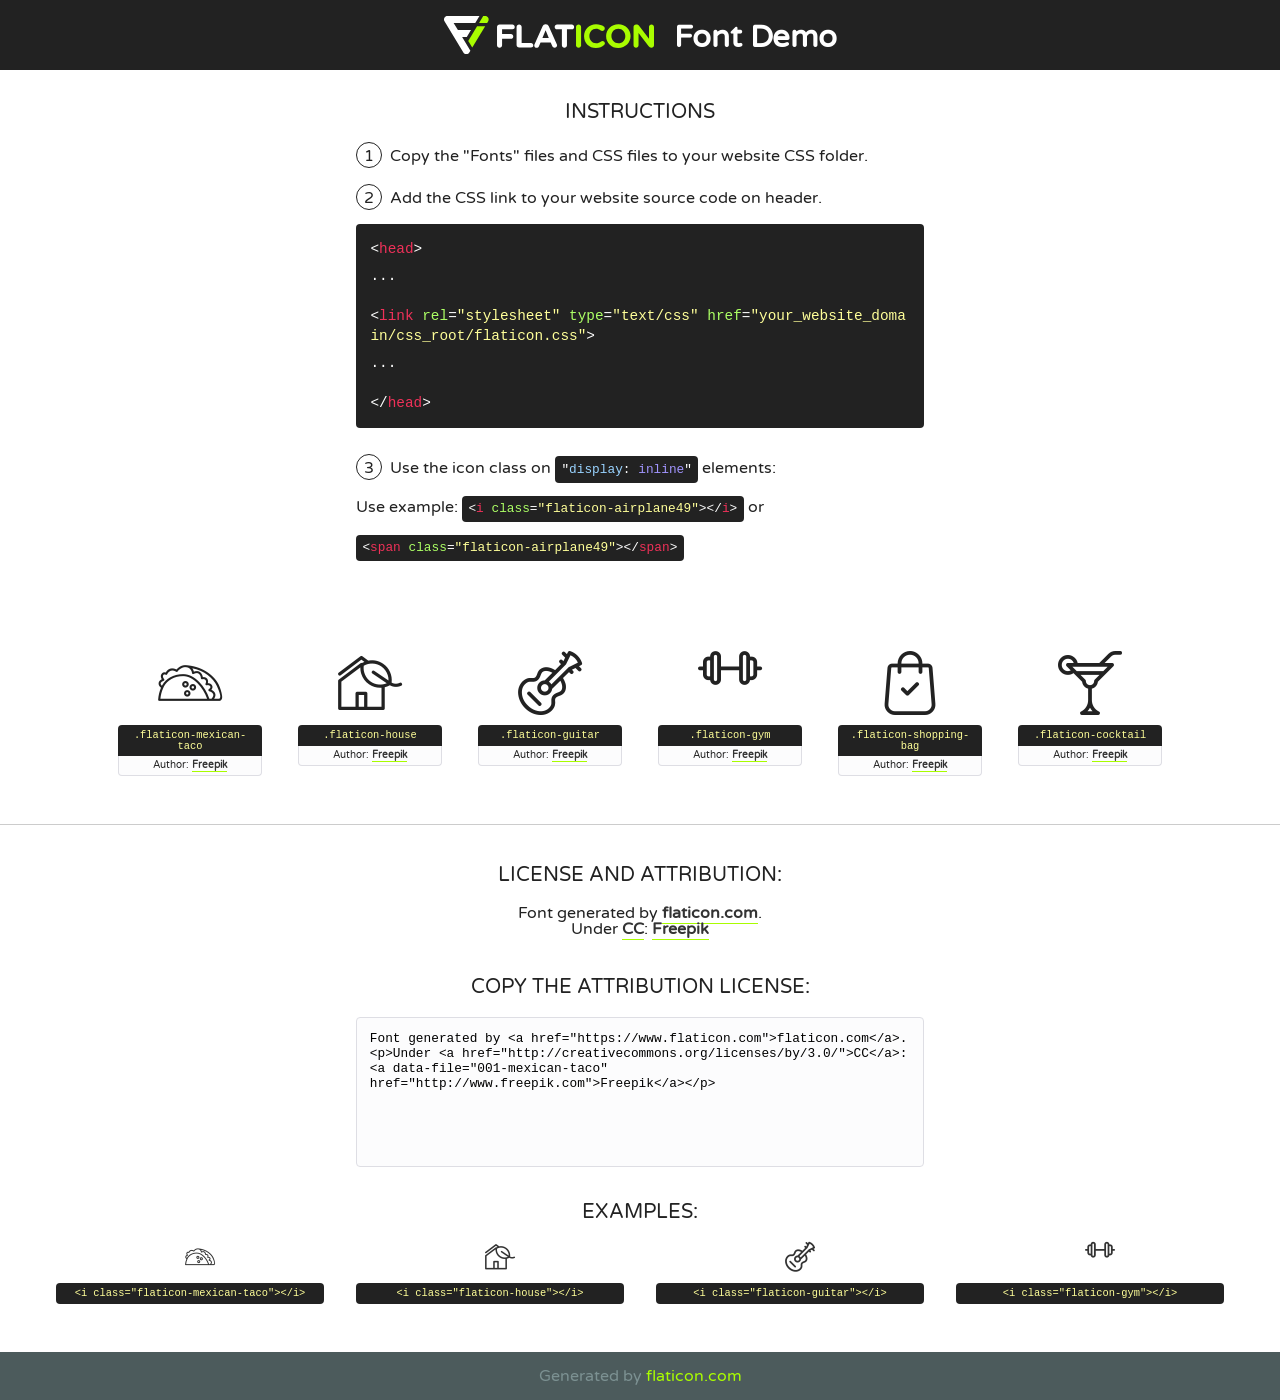
<file: WebContent/fonts/flaticon/font/flaticon.html>
<!DOCTYPE html>
<!--
  Flaticon icon font: Flaticon
  Creation date: 11/02/2019 11:47
-->
<html>
<!DOCTYPE html>
<html>

<head>
    <title>Flaticon WebFont</title>
    <link href="http://fonts.googleapis.com/css?family=Varela+Round" rel="stylesheet" type="text/css" />
    <link rel="stylesheet" type="text/css" href="flaticon.css">
    <meta charset="UTF-8">
    <style>
    html, body, div, span, applet, object, iframe,
    h1, h2, h3, h4, h5, h6, p, blockquote, pre,
    a, abbr, acronym, address, big, cite, code,
    del, dfn, em, img, ins, kbd, q, s, samp,
    small, strike, strong, sub, sup, tt, var,
    b, u, i, center,
    dl, dt, dd, ol, ul, li,
    fieldset, form, label, legend,
    table, caption, tbody, tfoot, thead, tr, th, td,
    article, aside, canvas, details, embed, 
    figure, figcaption, footer, header, hgroup, 
    menu, nav, output, ruby, section, summary,
    time, mark, audio, video {
        margin: 0;
        padding: 0;
        border: 0;
        font-size: 100%;
        font: inherit;
        vertical-align: baseline;
    }
    /* HTML5 display-role reset for older browsers */
    article, aside, details, figcaption, figure, 
    footer, header, hgroup, menu, nav, section {
        display: block;
    }
    body {
        line-height: 1;
    }
    ol, ul {
        list-style: none;
    }
    blockquote, q {
        quotes: none;
    }
    blockquote:before, blockquote:after,
    q:before, q:after {
        content: '';
        content: none;
    }
    table {
        border-collapse: collapse;
        border-spacing: 0;
    }
    body {
        font-family: 'Varela Round', Helvetica, Arial, sans-serif;
        font-size: 16px;
        color: #222;
    }
    a {
        color: #333;
        border-bottom: 1px solid #a9fd00;
        font-weight: bold;
        text-decoration: none;
    }
    * {
        -moz-box-sizing: border-box;
        -webkit-box-sizing: border-box;
        box-sizing: border-box;
        margin: 0;
        padding: 0;
    }
    [class^="flaticon-"]:before, [class*=" flaticon-"]:before, [class^="flaticon-"]:after, [class*=" flaticon-"]:after {
        font-family: Flaticon;
        font-size: 30px;
        font-style: normal;
        margin-left: 20px;
        color: #333;
    }
    .wrapper {
        max-width: 600px;
        margin: auto;
        padding: 0 1em;
    }
    .title {
        font-size: 1.25em;
        text-align: center;
        margin-bottom: 1em;
        text-transform: uppercase;
    }
    header {
        text-align: center;
        background-color: #222;
        color: #fff;
        padding: 1em;
    }
    header .logo {
        width: 210px;
        height: 38px;
        display: inline-block;
        vertical-align: middle;
        margin-right: 1em;
        border: none;
    }
    header strong {
        font-size: 1.95em;
        font-weight: bold;
        vertical-align: middle;
        margin-top: 5px;
        display: inline-block;
    }
    .demo {
        margin: 2em auto;
        line-height: 1.25em;
    }
    .demo ul li {
        margin-bottom: 1em;
    }
    .demo ul li .num {
        color: #222;
        border-radius: 20px;
        display: inline-block;
        width: 26px;
        padding: 3px;
        height: 26px;
        text-align: center;
        margin-right: 0.5em;
        border: 1px solid #222;
    }
    .demo ul li code {
        background-color: #222;
        border-radius: 4px;
        padding: 0.25em 0.5em;
        display: inline-block;
        color: #fff;
        font-family: Consolas,Monaco,Lucida Console,Liberation Mono,DejaVu Sans Mono,Bitstream Vera Sans Mono,Courier New, monospace;
        font-weight: lighter;
        margin-top: 1em;
        font-size: 0.8em;
        word-break: break-all;
    }
    .demo ul li code.big {
        padding: 1em;
        font-size: 0.9em;
    }
    .demo ul li code .red {
        color: #EF3159;
    }
    .demo ul li code .green {
        color: #ACFF65;
    }
    .demo ul li code .yellow {
        color: #FFFF99;
    }
    .demo ul li code .blue {
        color: #99D3FF;
    }
    .demo ul li code .purple {
        color: #A295FF;
    }
    .demo ul li code .dots {
        margin-top: 0.5em;
        display: block;
    }
    #glyphs {
        border-bottom: 1px solid #ccc;
        padding: 2em 0;
        text-align: center;
    }
    .glyph {
        display: inline-block;
        width: 9em;
        margin: 1em;
        text-align: center;
        vertical-align: top;
        background: #FFF;
    }
    .glyph .glyph-icon {
        padding: 10px;
        display: block;
        font-family:"Flaticon";
        font-size: 64px;
        line-height: 1;
    }
    .glyph .glyph-icon:before {
        font-size: 64px;
        color: #222;
        margin-left: 0;
    }
    .class-name {
        font-size: 0.65em;
        background-color: #222;
        color: #fff;
        border-radius: 4px 4px 0 0;
        padding: 0.5em;
        color: #FFFF99;
        font-family: Consolas,Monaco,Lucida Console,Liberation Mono,DejaVu Sans Mono,Bitstream Vera Sans Mono,Courier New, monospace;
    }
    .author-name {
        font-size: 0.6em;
        background-color: #fcfcfd;
        border: 1px solid #DEDEE4;
        border-top: 0;
        border-radius: 0 0 4px 4px;
        padding: 0.5em;
    }
    .class-name:last-child {
        font-size: 10px;
        color:#888;
    }
    .class-name:last-child a {
        font-size: 10px;
        color:#555;
    }
    .class-name:last-child a:hover {
        color:#a9fd00;
    }
    .glyph > input {
        display: block;
        width: 100px;
        margin: 5px auto;
        text-align: center;
        font-size: 12px;
        cursor: text;
    }
    .glyph > input.icon-input {
        font-family:"Flaticon";
        font-size: 16px;
        margin-bottom: 10px;
    }
    .attribution .title {
        margin-top: 2em;
    }
    .attribution textarea {
        background-color: #fcfcfd;
        padding: 1em;
        border: none;
        box-shadow: none;
        border: 1px solid #DEDEE4;
        border-radius: 4px;
        resize: none;
        width: 100%;
        height: 150px;
        font-size: 0.8em;
        font-family: Consolas,Monaco,Lucida Console,Liberation Mono,DejaVu Sans Mono,Bitstream Vera Sans Mono,Courier New, monospace;
        -webkit-appearance: none;
    }
    .iconsuse {
        margin: 2em auto;
        text-align: center;
        max-width: 1200px;
    }
    .iconsuse:after {
        content: '';
        display: table;
        clear: both;
    }
    .iconsuse .image {
        float: left;
        width: 25%;
        padding: 0 1em;
    }
    .iconsuse .image p {
        margin-bottom: 1em;
    }
    .iconsuse .image span {
        display: block;
        font-size: 0.65em;
        background-color: #222;
        color: #fff;
        border-radius: 4px;
        padding: 0.5em;
        color: #FFFF99;
        margin-top: 1em;
        font-family: Consolas,Monaco,Lucida Console,Liberation Mono,DejaVu Sans Mono,Bitstream Vera Sans Mono,Courier New, monospace;
    }
    #footer {
        text-align: center;
        background-color: #4C5B5C;
        color: #7c9192;
        padding: 1em;
    }
    #footer a {
        border: none;
        color: #a9fd00;
        font-weight: normal;
    }
    @media (max-width: 960px) {
        .iconsuse .image {
            width: 50%;
        }
    }
    @media (max-width: 560px) {
        .iconsuse .image {
            width: 100%;
        }
    }
    </style>
</head>

<body class="characters-off">

    <header>
        <a href="https://www.flaticon.com" target="_blank" class="logo">
            <svg version="1.1" xmlns="http://www.w3.org/2000/svg" xmlns:xlink="http://www.w3.org/1999/xlink" xmlns:a="http://ns.adobe.com/AdobeSVGViewerExtensions/3.0/" viewBox="0 0 560.875 102.036" enable-background="new 0 0 560.875 102.036" xml:space="preserve">
                <defs>
                </defs>
                <g>
                    <g class="letters">
                        <path fill="#ffffff" d="M141.596,29.675c0-3.777,2.985-6.767,6.764-6.767h34.438c3.426,0,6.15,2.728,6.15,6.15
                        c0,3.43-2.724,6.149-6.15,6.149h-27.674v13.091h23.719c3.429,0,6.151,2.724,6.151,6.15c0,3.43-2.723,6.149-6.151,6.149h-23.719
                        v17.574c0,3.773-2.986,6.761-6.764,6.761c-3.779,0-6.764-2.989-6.764-6.761V29.675z"></path>
                        <path fill="#ffffff" d="M193.844,29.149c0-3.781,2.985-6.767,6.764-6.767c3.776,0,6.763,2.985,6.763,6.767v42.957h25.039
                        c3.426,0,6.149,2.726,6.149,6.153c0,3.425-2.723,6.15-6.149,6.15h-31.802c-3.779,0-6.764-2.986-6.764-6.768V29.149z"></path>
                        <path fill="#ffffff" d="M241.891,75.71l21.438-48.407c1.492-3.341,4.215-5.357,7.906-5.357h0.792
                        c3.686,0,6.323,2.017,7.815,5.357l21.439,48.407c0.436,0.967,0.701,1.845,0.701,2.723c0,3.602-2.809,6.501-6.414,6.501
                        c-3.161,0-5.269-1.845-6.499-4.655l-4.132-9.661h-27.059l-4.301,10.102c-1.144,2.631-3.426,4.214-6.237,4.214
                        c-3.517,0-6.24-2.81-6.24-6.325C241.1,77.64,241.451,76.677,241.891,75.71z M279.932,58.666l-8.521-20.297l-8.526,20.297H279.932
                        z"></path>
                        <path fill="#ffffff" d="M314.864,35.387H301.86c-3.429,0-6.239-2.813-6.239-6.238c0-3.429,2.811-6.24,6.239-6.24h39.533
                        c3.426,0,6.237,2.811,6.237,6.24c0,3.425-2.811,6.238-6.237,6.238h-13.001v42.785c0,3.773-2.99,6.761-6.764,6.761
                        c-3.779,0-6.764-2.989-6.764-6.761V35.387z"></path>
                        <path fill="#A9FD00" d="M352.615,29.149c0-3.781,2.985-6.767,6.767-6.767c3.774,0,6.761,2.985,6.761,6.767v49.024
                        c0,3.773-2.987,6.761-6.761,6.761c-3.781,0-6.767-2.989-6.767-6.761V29.149z"></path>
                        <path fill="#A9FD00" d="M374.132,53.836v-0.179c0-17.481,13.178-31.801,32.065-31.801c9.22,0,15.459,2.458,20.557,6.238
                        c1.402,1.054,2.637,2.985,2.637,5.357c0,3.692-2.985,6.59-6.681,6.59c-1.845,0-3.071-0.702-4.044-1.319
                        c-3.776-2.813-7.729-4.393-12.562-4.393c-10.364,0-17.831,8.611-17.831,19.154v0.173c0,10.542,7.291,19.329,17.831,19.329
                        c5.715,0,9.492-1.756,13.359-4.834c1.049-0.874,2.458-1.491,4.039-1.491c3.429,0,6.325,2.813,6.325,6.236
                        c0,2.106-1.056,3.78-2.282,4.834c-5.539,4.834-12.036,7.733-21.878,7.733C387.572,85.464,374.132,71.493,374.132,53.836z"></path>
                        <path fill="#A9FD00" d="M433.009,53.836v-0.179c0-17.481,13.79-31.801,32.766-31.801c18.981,0,32.592,14.143,32.592,31.628v0.173
                        c0,17.483-13.785,31.807-32.769,31.807C446.625,85.464,433.009,71.32,433.009,53.836z M484.224,53.836v-0.179
                        c0-10.539-7.725-19.326-18.626-19.326c-10.893,0-18.449,8.611-18.449,19.154v0.173c0,10.542,7.73,19.329,18.626,19.329
                        C476.676,72.986,484.224,64.378,484.224,53.836z"></path>
                        <path fill="#A9FD00" d="M506.233,29.321c0-3.774,2.99-6.763,6.767-6.763h1.401c3.252,0,5.183,1.583,7.029,3.953l26.093,34.265
                        V29.059c0-3.692,2.99-6.677,6.681-6.677c3.683,0,6.671,2.985,6.671,6.677v48.934c0,3.78-2.987,6.765-6.764,6.765h-0.436
                        c-3.257,0-5.188-1.581-7.034-3.953l-27.056-35.492v32.944c0,3.687-2.985,6.676-6.678,6.676c-3.683,0-6.673-2.989-6.673-6.676
                        V29.321z"></path>
                    </g>
                    <g class="insignia">
                        <path fill="#ffffff" d="M48.372,56.137h12.517l11.156-18.537H37.186L25.688,18.539h57.825L94.668,0H9.271
                        C5.925,0,2.842,1.801,1.198,4.716c-1.644,2.907-1.593,6.482,0.134,9.343l50.38,83.501c1.678,2.781,4.689,4.476,7.938,4.476
                        c3.246,0,6.257-1.695,7.935-4.476l2.898-4.804L48.372,56.137z"></path>
                        <g class="i">
                            <path fill="#A9FD00" d="M93.575,18.539h0.031v0.004l21.652,0.004l2.705-4.488c1.727-2.861,1.778-6.436,0.133-9.343
                            C116.454,1.801,113.371,0,110.026,0h-5.294L93.575,18.539z"></path>
                            <polygon fill="#A9FD00" points="88.291,27.356 64.725,66.486 75.519,84.404 109.942,27.356"></polygon>
                        </g>
                    </g>
                </g>
            </svg>
        </a>
        <strong>Font Demo</strong>
    </header>


    <section class="demo wrapper">

        <p class="title">Instructions</p>

        <ul>
            <li>
                <span class="num">1</span>Copy the "Fonts" files and CSS files to your website CSS folder.
            </li>
            <li>
                <span class="num">2</span>Add the CSS link to your website source code on header.
                <code class="big">
                    &lt;<span class="red">head</span>&gt;
                    <br/><span class="dots">...</span>
                    <br/>&lt;<span class="red">link</span> <span class="green">rel</span>=<span class="yellow">"stylesheet"</span> <span class="green">type</span>=<span class="yellow">"text/css"</span> <span class="green">href</span>=<span class="yellow">"your_website_domain/css_root/flaticon.css"</span>&gt;
                    <br/><span class="dots">...</span>
                    <br/>&lt;/<span class="red">head</span>&gt;
                </code>
            </li>

            <li>
                <p>
                    <span class="num">3</span>Use the icon class on <code>"<span class="blue">display</span>:<span class="purple"> inline</span>"</code> elements:
                    <br />
                    Use example: <code>&lt;<span class="red">i</span> <span class="green">class</span>=<span class="yellow">&quot;flaticon-airplane49&quot;</span>&gt;&lt;/<span class="red">i</span>&gt;</code> or <code>&lt;<span class="red">span</span> <span class="green">class</span>=<span class="yellow">&quot;flaticon-airplane49&quot;</span>&gt;&lt;/<span class="red">span</span>&gt;</code>
            </li>
        </ul>

    </section>




   <section id="glyphs">          
    
      
        <div class="glyph"><div class="glyph-icon flaticon-mexican-taco"></div>
            <div class="class-name">.flaticon-mexican-taco</div>
            <div class="author-name">Author: <a data-file="001-mexican-taco" href="http://www.freepik.com">Freepik</a> </div> 
        </div>        
        
        <div class="glyph"><div class="glyph-icon flaticon-house"></div>
            <div class="class-name">.flaticon-house</div>
            <div class="author-name">Author: <a data-file="002-house" href="http://www.freepik.com">Freepik</a> </div> 
        </div>        
        
        <div class="glyph"><div class="glyph-icon flaticon-guitar"></div>
            <div class="class-name">.flaticon-guitar</div>
            <div class="author-name">Author: <a data-file="003-guitar" href="http://www.freepik.com">Freepik</a> </div> 
        </div>        
        
        <div class="glyph"><div class="glyph-icon flaticon-gym"></div>
            <div class="class-name">.flaticon-gym</div>
            <div class="author-name">Author: <a data-file="004-gym" href="http://www.freepik.com">Freepik</a> </div> 
        </div>        
        
        <div class="glyph"><div class="glyph-icon flaticon-shopping-bag"></div>
            <div class="class-name">.flaticon-shopping-bag</div>
            <div class="author-name">Author: <a data-file="005-shopping-bag" href="http://www.freepik.com">Freepik</a> </div> 
        </div>        
        
        <div class="glyph"><div class="glyph-icon flaticon-cocktail"></div>
            <div class="class-name">.flaticon-cocktail</div>
            <div class="author-name">Author: <a data-file="006-cocktail" href="http://www.freepik.com">Freepik</a> </div> 
        </div>        
        

    </section>



    <section class="attribution wrapper"   style="text-align:center;">

      <div class="title">License and attribution:</div><div class="attrDiv">Font generated by <a href="https://www.flaticon.com">flaticon.com</a>. <div><p>Under <a href="http://creativecommons.org/licenses/by/3.0/">CC</a>: <a data-file="001-mexican-taco" href="http://www.freepik.com">Freepik</a></p>  </div>
      </div>
      <div class="title">Copy the Attribution License:</div>

    <textarea onclick="this.focus();this.select();">Font generated by &lt;a href=&quot;https://www.flaticon.com&quot;&gt;flaticon.com&lt;/a&gt;. <p>Under <a href="http://creativecommons.org/licenses/by/3.0/">CC</a>: <a data-file="001-mexican-taco" href="http://www.freepik.com">Freepik</a></p>  
     </textarea>

    </section>

    <section class="iconsuse">

          <div class="title">Examples:</div>            
             
            <div class="image">
                <p>
                    <i class="glyph-icon flaticon-mexican-taco"></i> 
                    <span>&lt;i class=&quot;flaticon-mexican-taco&quot;&gt;&lt;/i&gt;</span>
                </p>
            </div>
            
            <div class="image">
                <p>
                    <i class="glyph-icon flaticon-house"></i> 
                    <span>&lt;i class=&quot;flaticon-house&quot;&gt;&lt;/i&gt;</span>
                </p>
            </div>
            
            <div class="image">
                <p>
                    <i class="glyph-icon flaticon-guitar"></i> 
                    <span>&lt;i class=&quot;flaticon-guitar&quot;&gt;&lt;/i&gt;</span>
                </p>
            </div>
            
            <div class="image">
                <p>
                    <i class="glyph-icon flaticon-gym"></i> 
                    <span>&lt;i class=&quot;flaticon-gym&quot;&gt;&lt;/i&gt;</span>
                </p>
            </div>
                       
        </div>
                            
    </section>

<div id="footer">
    <div>Generated by <a href="https://www.flaticon.com">flaticon.com</a>
    </div>
</div>



</body>
</html>
</file>
<file: WebContent/fonts/flaticon/font/flaticon.css>
/*
  	Flaticon icon font: Flaticon
  	Creation date: 11/02/2019 11:47
  	*/

@font-face {
  font-family: "Flaticon";
  src: url("./Flaticon.eot");
  src: url("./Flaticon.eot?#iefix") format("embedded-opentype"),
       url("./Flaticon.woff2") format("woff2"),
       url("./Flaticon.woff") format("woff"),
       url("./Flaticon.ttf") format("truetype"),
       url("./Flaticon.svg#Flaticon") format("svg");
  font-weight: normal;
  font-style: normal;
}

@media screen and (-webkit-min-device-pixel-ratio:0) {
  @font-face {
    font-family: "Flaticon";
    src: url("./Flaticon.svg#Flaticon") format("svg");
  }
}

[class^="flaticon-"]:before, [class*=" flaticon-"]:before,
[class^="flaticon-"]:after, [class*=" flaticon-"]:after {   
  font-family: Flaticon;
        font-style: normal;
  font-weight: normal;
  font-variant: normal;
  text-transform: none;
  line-height: 1;

  /* Better Font Rendering =========== */
  -webkit-font-smoothing: antialiased;
  -moz-osx-font-smoothing: grayscale;
}

.flaticon-mexican-taco:before { content: "\f100"; }
.flaticon-house:before { content: "\f101"; }
.flaticon-guitar:before { content: "\f102"; }
.flaticon-gym:before { content: "\f103"; }
.flaticon-shopping-bag:before { content: "\f104"; }
.flaticon-cocktail:before { content: "\f105"; }
</file>
